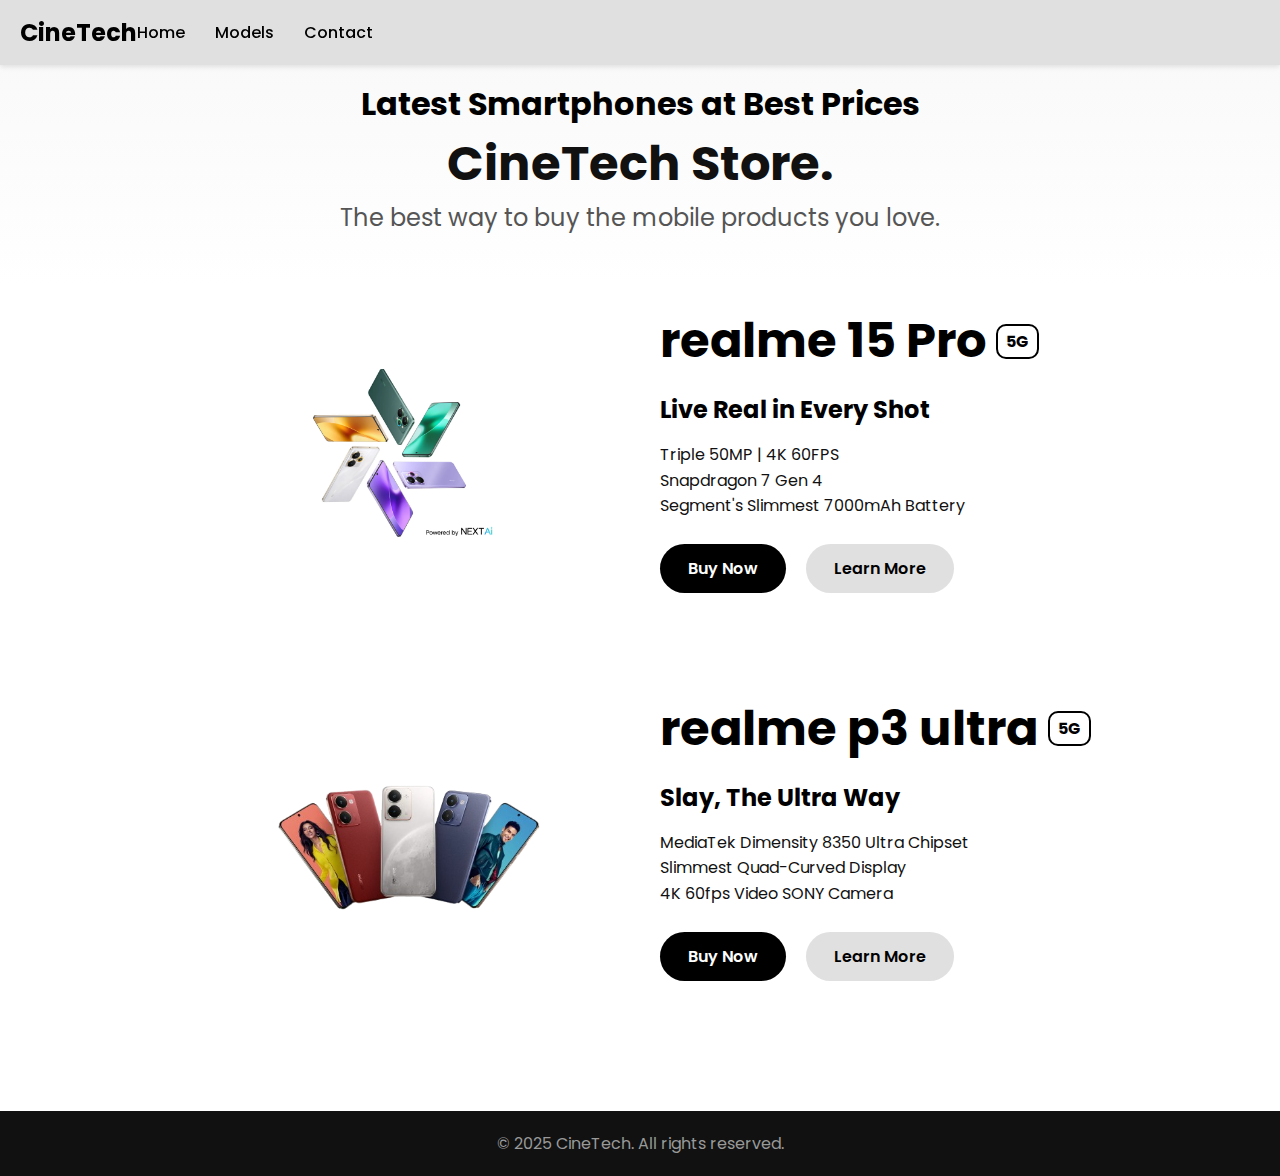
<file: index.html>
<!DOCTYPE html>
<html lang="en">
<head>
  <meta charset="UTF-8" />
  <meta name="viewport" content="width=device-width, initial-scale=1.0" />
  <title>Home Page</title>
  <link rel="stylesheet" href="style.css" />
  <link href="https://fonts.googleapis.com/css2?family=Poppins:wght@400;600&display=swap" rel="stylesheet" />
  <link rel="stylesheet" href="https://cdnjs.cloudflare.com/ajax/libs/font-awesome/6.5.0/css/all.min.css" />
</head>
<body>
  <header id="navbar">
    <nav class="navbar">
      <div class="container nav-wrapper">
        <div class="logo">CineTech</div>
        <ul class="nav-links">
          <li><a href="index.html">Home</a></li>
          <li><a href="models.html">Models</a></li>
          <li><a href="contact.html">Contact</a></li>
        </ul>
        <div class="nav-icons">
          <a href="#"><i class="fas fa-search"></i></a>
          <a href="#"><i class="fas fa-shopping-cart"></i></a>
          <a href="#"><i class="fas fa-user"></i></a>
        </div>
      </div>
    </nav>
  </header>

  <section class="hero">
    <div class="hero-heading">
      <h1>Latest Smartphones at Best Prices</h1>
      <h2>CineTech Store.</h2>
      <p>The best way to buy the mobile products you love.</p>
    </div>


    <div class="container hero-content">
      <div class="hero-image">
        <img src="mh1.png" alt="PhoneX Pro" />
      </div>
      <div class="hero-text">
        <h1>realme 15 Pro <sup>5G</sup></h1>
        <h3>Live Real in Every Shot</h3>
        <p>Triple 50MP | 4K 60FPS<br>Snapdragon 7 Gen 4<br>Segment's Slimmest 7000mAh Battery</p>
        <div class="cta-buttons">
          <a href="#" class="btn buy-btn">Buy Now</a>
          <a href="#" class="btn learn-btn">Learn More</a>
        </div>
      </div>
    </div>

    <div class="container hero-content">
      <div class="hero-image">
        <img src="mh2.png" alt="PhoneX Pro" />
      </div>
      <div class="hero-text">
        <h1>realme p3 ultra <sup>5G</sup></h1>
        <h3>Slay, The Ultra Way</h3>
        <p>MediaTek Dimensity 8350 Ultra Chipset<br>Slimmest Quad-Curved Display<br>4K 60fps Video SONY Camera</p>
        <div class="cta-buttons">
          <a href="#" class="btn buy-btn">Buy Now</a>
          <a href="#" class="btn learn-btn">Learn More</a>
        </div>
      </div>
    </div>
  </section>

  <footer>
    <div class="container footer-container">
      <p>&copy; 2025 CineTech. All rights reserved.</p>
    </div>
  </footer>
  <script src="script.js"></script>
</body>
</html>
</file>
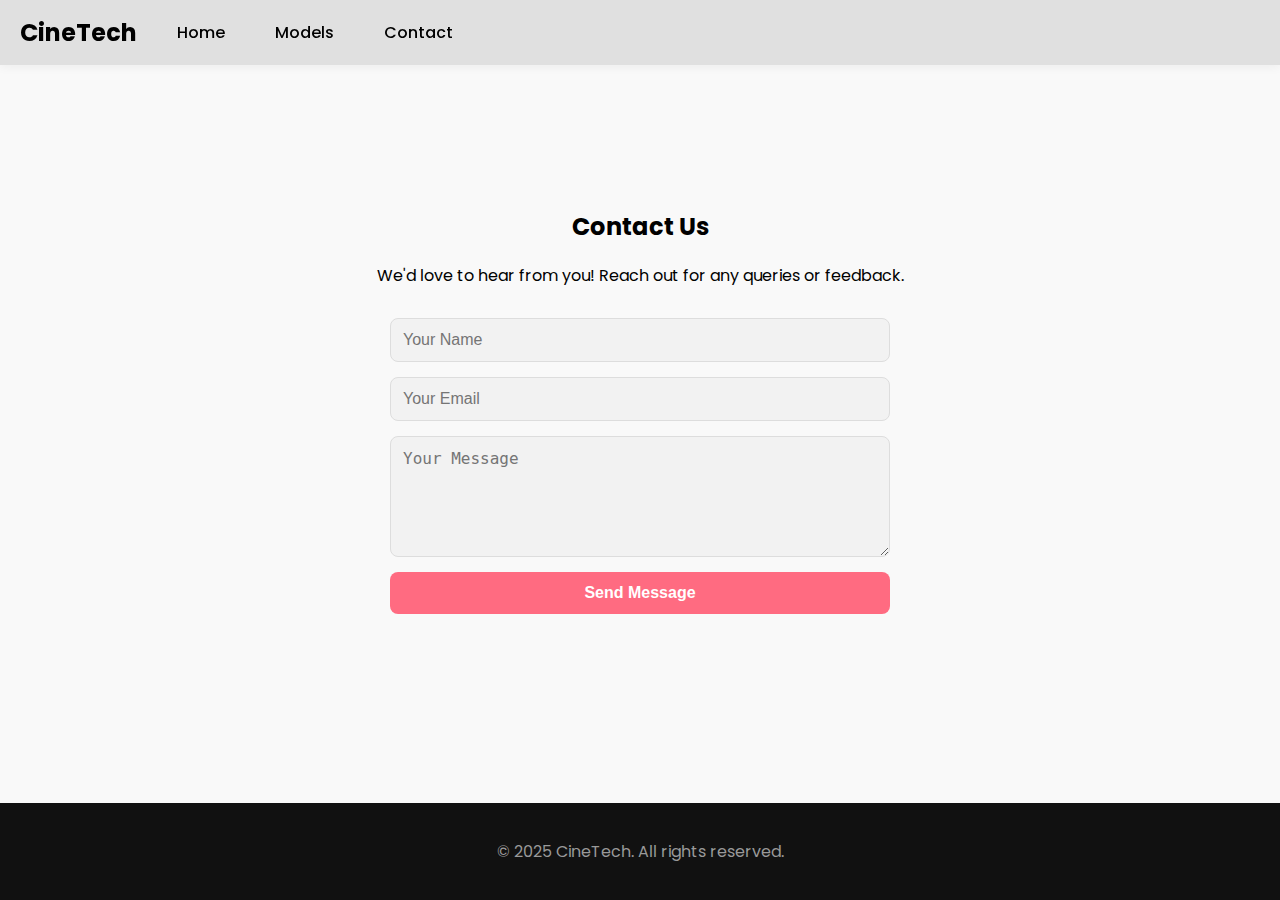
<file: contact.html>
<!DOCTYPE html>
<html lang="en">
<head>
    <meta charset="UTF-8">
    <meta name="viewport" content="width=device-width, initial-scale=1.0">
    <title>Contact</title>
    <link rel="stylesheet" href="contact.css" />
    <link href="https://fonts.googleapis.com/css2?family=Poppins:wght@400;600&display=swap" rel="stylesheet"/>
    <link rel="stylesheet" href="https://cdnjs.cloudflare.com/ajax/libs/font-awesome/6.5.0/css/all.min.css" />

</head>
<body>
    
    <header id="navbar">
        <nav class="navbar">
            <div class="container nav-wrapper">
                <div class="logo">CineTech</div>
                    <ul class="nav-links">
                        <li><a href="index.html">Home</a></li>
                        <li><a href="models.html">Models</a></li>
                        <li><a href="contact.html">Contact</a></li>
                    </ul>
                    <div class="nav-icons">
                        <a href="#"><i class="fas fa-search"></i></a>
                        <a href="#"><i class="fas fa-shopping-cart"></i></a>
                        <a href="#"><i class="fas fa-user"></i></a>
                    </div>
            </div>
        </nav>
    </header>


    <section class="hero">
        <div class="container">
            <h2>Contact Us</h2>
            <p>We'd love to hear from you! Reach out for any queries or feedback.</p>
            <form class="contact-form">
                <input type="text" placeholder="Your Name" required />
                <input type="email" placeholder="Your Email" required />
                <textarea rows="5" placeholder="Your Message" required></textarea>
                <button type="submit" class="btn">Send Message</button>
            </form>
        </div>
    </section>

    <footer>
        <div class="container footer-container">
            <p>&copy; 2025 CineTech. All rights reserved.</p>
        </div>
    </footer>

    <script src="script.js"></script>
</body>
</html>
</file>
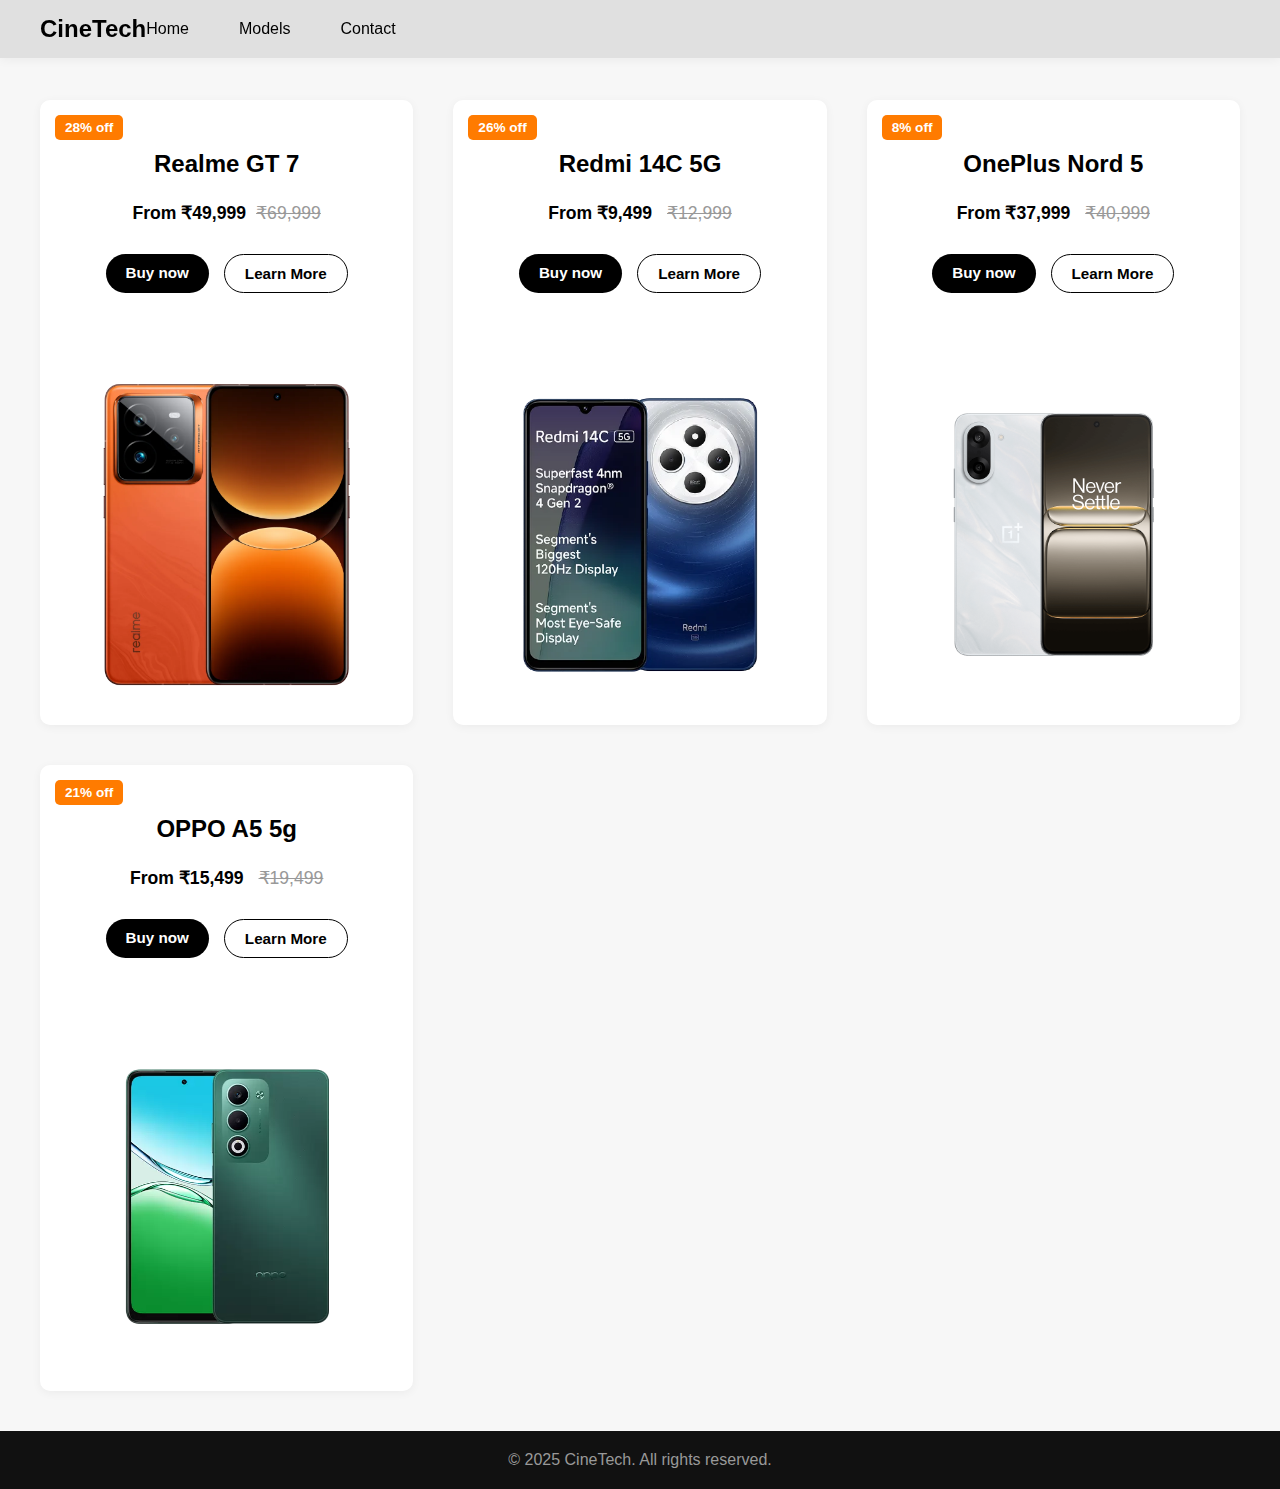
<file: models.html>
<!DOCTYPE html>
<html lang="en">
<head>
  <meta charset="UTF-8" />
  <meta name="viewport" content="width=device-width, initial-scale=1.0"/>
  <title>Models</title>
  <link rel="stylesheet" href="models.css" />
  <link rel="stylesheet" href="https://cdnjs.cloudflare.com/ajax/libs/font-awesome/6.5.0/css/all.min.css"/>
</head>
<body>

  <header id="navbar">
    <nav class="navbar">
      <div class="logo">CineTech</div>
      <ul class="nav-links">
        <li><a href="index.html">Home</a></li>
        <li><a href="models.html">Models</a></li>
        <li><a href="contact.html">Contact</a></li>
      </ul>
      <div class="nav-icons">
        <a href="#"><i class="fas fa-search"></i></a>
        <a href="#"><i class="fas fa-shopping-cart"></i></a>
        <a href="#"><i class="fas fa-user"></i></a>
      </div>
    </nav>
  </header>

  <section class="models">
    <!-- Product 1 -->
    <div class="model-card">
      <span class="discount">28% off</span>
      <h2>Realme GT 7</h2>
      <p class="price">From ₹49,999<span class="old-price">₹69,999</span></p>
      <div class="cta">
        <a href="#" class="btn black">Buy now</a>
        <a href="#" class="btn outline">Learn More</a>
      </div>
      <img src="mm1.png" alt="Redmi A5">
    </div>

    <!-- Product 2 -->
    <div class="model-card">
      <span class="discount">26% off</span>
      <h2>Redmi 14C 5G</h2>
      <p class="price">From ₹9,499 <span class="old-price">₹12,999</span></p>
      <div class="cta">
        <a href="#" class="btn black">Buy now</a>
        <a href="#" class="btn outline">Learn More</a>
      </div>
      <img src="mm2.png" alt="Redmi 14C 5G">
    </div>

    <!-- Product 3 -->
    <div class="model-card">
      <span class="discount">8% off</span>
      <h2>OnePlus Nord 5</h2>
      <p class="price">From ₹37,999 <span class="old-price">₹40,999</span></p>
      <div class="cta">
        <a href="#" class="btn black">Buy now</a>
        <a href="#" class="btn outline">Learn More</a>
      </div>
      <img src="mm3.png" alt="Redmi A4 5G">
    </div>

    <!-- Product 4 -->
    <div class="model-card">
      <span class="discount">21% off</span>
      <h2>OPPO A5 5g</h2>
      
      <p class="price">From ₹15,499 <span class="old-price">₹19,499</span></p>
      <div class="cta">
        <a href="#" class="btn black">Buy now</a>
        <a href="#" class="btn outline">Learn More</a>
      </div>
      <img src="mm4.png" alt="Redmi 13 5G">
    </div>
  </section>

  <footer>
    <div class="footer-container">
      <p>&copy; 2025 CineTech. All rights reserved.</p>
    </div>
  </footer>

</body>
</html>
</file>
<file: style.css>
* {
  margin: 0;
  padding: 0;
  box-sizing: border-box;
}

html, body {
  font-family: 'Poppins', sans-serif;
  background-color: #f7f7f7;
  scroll-behavior: smooth;
  padding-top: 0px;
}

.container {
  max-width: 1800px;
  margin: 0 auto;
  padding: 0 20px;
}

.navbar {
  position: fixed;
  top: 0;
  width: 100%;
  background-color: #e0e0e0;
  box-shadow: 0 2px 5px rgba(0,0,0,0.1);
  z-index: 1000;
}

.nav-wrapper {
  display: flex;
  justify-content: space-between;
  align-items: center;
  padding: 15px 20px;
}

.logo {
  font-size: 1.5rem;
  font-weight: bold;
  color: #000;
}

.logo:hover {
  color: #336;
  cursor: pointer;
}


.nav-links {
  list-style: none;
  display: flex;
  gap: 30px;       
  margin:0 1070px 0 0;
  padding: 0;
  justify-content: flex-start;
}


.nav-links li a {
  text-decoration: none;
  color: #000;
  font-weight: 500;
  transition: color 0.3s ease;
}

.nav-links li a:hover {
  color: #ff7b00;
}


.nav-icons {
  display: flex;
  align-items: center;
  gap: 30px;
}

.nav-icons a {
  color: #000;
  font-size: 20px;
  text-decoration: none;
  transition: color 0.2s ease;
}

.nav-icons a:hover {
  color: #ff7b00;
}

.hero-heading {
  text-align: center;
  padding: 30px 10px 50px;
  background: linear-gradient(to bottom, #f9f9f9, #ffffff);
}

.hero-heading h2 {
  font-size: 3rem;
  font-weight: 700;
  color: #111;
}

.hero-heading p {
  font-size: 1.5rem;
  color: #555;
}


.hero {
  background-color: #fff;
  padding: 50px 0;
}

.hero-content {
  display: flex;
  align-items: center;
  justify-content: space-between;
  flex-wrap: wrap;
  gap: 40px;
  margin-bottom: 60px;
}

.hero-image {
  flex: 1;
  text-align: center;
}

.hero-image img {
  max-width: 100%;
  height: auto;
}

.hero-text {
  flex: 1;
  padding: 20px;
}

.hero-text h1 {
  font-size: 3rem;
  font-weight: 700;
  display: flex;
  align-items: center;
  gap: 10px;
}

.hero-text h1 sup {
  font-size: 1rem;
  border: 2px solid #000;
  padding: 3px 8px;
  border-radius: 10px;
}

.hero-text h3 {
  font-size: 1.5rem;
  color: #000;
  margin: 15px 0;
}

.hero-text p {
  font-size: 1rem;
  color: #111;
  line-height: 1.6;
  margin-bottom: 25px;
}


.cta-buttons {
  display: flex;
  gap: 20px;
  flex-wrap: wrap;
}

.cta-buttons .btn {
  padding: 12px 28px;
  font-weight: 600;
  border-radius: 25px;
  text-decoration: none;
  transition: background 0.3s ease;
}

.buy-btn {
  background-color: #000;
  color: #fff;
}

.buy-btn:hover {
  background-color: #e0e0e0;
}

.learn-btn {
  background-color: #e0e0e0;
  color: #000;
}

.learn-btn:hover {
  background-color: #ccc;
}


footer {
  background-color: #111;
  color: #999;
  text-align: center;
  padding: 20px 0;
  margin-top: auto;
}

@media (max-width: 1024px) {
  .nav-links {
    gap: 20px;
  }
  .hero-heading h2 {
    font-size: 2.5rem;
  }
  .hero-text h1 {
    font-size: 2.5rem;
  }
  .hero-text h3 {
    font-size: 1.3rem;
  }
}

/* Mobile Landscape & Small Tablets (max 768px) */
@media (max-width: 768px) {
  .nav-wrapper {
    flex-direction: column;
    gap: 15px;
    display: flex;
    justify-content: space-between; /* logo left, icons right */
    align-items: center;
    width: 100%;
  }
  .nav-links {
    flex-wrap: wrap;
    justify-content: center;
    gap: 15px;
  }
  .hero-content {
    flex-direction: column;
    text-align: center;
  }
  .hero-text {
    padding: 10px;
  }
  .hero-text h1 {
    font-size: 2rem;
  }
  .hero-text h3 {
    font-size: 1.2rem;
  }
  .cta-buttons {
    justify-content: center;
  }
}

/* Small Mobile (max 480px)  */
@media (max-width: 480px) {
  .logo {
    font-size: 1.2rem;
  }
  .hero-heading h2 {
    font-size: 2rem;
  }
  .hero-heading p {
    font-size: 1rem;
  }
  .hero-text h1 {
    font-size: 1.8rem;
  }
  .hero-text h3 {
    font-size: 1rem;
  }
  .hero-text p {
    font-size: 0.9rem;
  }
  .cta-buttons .btn {
    padding: 10px 20px;
    font-size: 0.9rem;
  }
}
</file>
<file: contact.css>
html, body {
  margin: 0;
  padding: 0;
  height: 100%;
  font-family: 'Poppins', sans-serif;
  display: flex;
  flex-direction: column;
}

.navbar {
  position: fixed;
  top: 0;
  left: 0;
  width: 100%;
  background: #e0e0e0;
  box-shadow: 0 2px 10px rgba(0,0,0,0.05);
  z-index: 1000;
}

.nav-wrapper {
  max-width: 1800px;
  margin: 0 auto;
  display: flex;
  justify-content: space-between;
  align-items: center;
  padding: 15px 20px;
}


.logo {
  font-size: 1.5rem;
  font-weight: bold;
  color: #000;
  cursor: pointer;
}

.logo:hover {
  color: #336;
}


.nav-links {
  list-style: none;
  display: flex;
  gap: 50px;
  margin:0 1070px 0 0;
}

.nav-links li a {
  text-decoration: none;
  color: #000;
  font-weight: 500;
  transition: color 0.3s ease;
}

.nav-links li a:hover {
  color: #ff7b00;
}


.nav-icons {
  display: flex;
  align-items: center;
  gap: 50px;
}

.nav-icons a {
  color: #000;
  font-size: 20px;
  text-decoration: none;
  transition: color 0.2s ease;
}

.nav-icons a:hover {
  color: #ff7b00;
}

.hero {
  flex: 1;
  display: flex;
  align-items: center;
  justify-content: center;
  padding: 40px 20px;
  background-color: #f9f9f9;
}

.container {
  text-align: center;
}


.contact-form {
  display: flex;
  flex-direction: column;
  gap: 15px;
  max-width: 500px;
  margin: 30px auto 0;
}

.contact-form input,
.contact-form textarea {
  padding: 12px;
  background-color: #f2f2f2;
  border: 1px solid #ddd;
  border-radius: 8px;
  font-size: 1rem;
  outline: none;
  transition: border 0.3s;
}

.contact-form input:focus,
.contact-form textarea:focus {
  border-color: #ff7b00;
}

.contact-form button {
  background-color: #ff6b81;
  color: #fff;
  padding: 12px;
  border: none;
  border-radius: 8px;
  font-weight: 600;
  font-size: 1rem;
  cursor: pointer;
  transition: background-color 0.3s;
}

.contact-form button:hover {
  background-color: #e85a6a;
}

footer {
  background-color: #111111;
  color: #999999;
  text-align: center;
  padding: 20px 0;
  margin-top: auto;
}
</file>
<file: models.css>
* {
  margin: 0;
  padding: 0;
  box-sizing: border-box;
}

html, body {
  height: 100%;
  display: flex;
  flex-direction: column;
  font-family: 'Segoe UI', sans-serif;
  background-color: #f7f7f7;
}


.navbar {
  position: fixed;
  top: 0;
  left: 0;
  width: 100%;
  background: #e0e0e0;
  display: flex;
  justify-content: space-between;
  align-items: center;
  padding: 15px 40px;
  box-shadow: 0 2px 10px rgba(0,0,0,0.05);
  z-index: 1000;
}

.logo {
  font-size: 1.5rem;
  font-weight: bold;
}

.logo:hover{
  color: #336;
  cursor: pointer;
}


.nav-links {
  list-style: none;
  display: flex;
  gap: 50px;
  margin:0 1070px 0 0;
}

.nav-links li a {
  text-decoration: none;
  color: #000;
  font-weight: 500;
}

.nav-links li a:hover {
  color: #ff7b00;
}

.nav-icons {
  display: flex;
  align-items: center;
  gap: 50px;
}

.nav-icons a {
  color: #000;
  font-size: 20px;
  text-decoration: none;
  transition: color 0.2s ease;
}

.nav-icons a:hover {
  color: #ff7b00;
}

.models {
  padding-top: 100px;
  flex: 1;
  display: grid;
  grid-template-columns: repeat(auto-fit, minmax(280px, 1fr));
  gap: 40px;
  padding: 100px 40px 40px;
  width: 100%;
  box-sizing: border-box;
}

.model-card {
  background: white;
  padding: 25px;
  border-radius: 10px;
  box-shadow: 0 2px 10px rgba(0,0,0,0.05);
  text-align: center;
  position: relative;
}

.model-card h2 {
  margin: 25px 0 25px;
}

.discount {
  position: absolute;
  top: 15px;
  left: 15px;
  background: #ff7b00;
  color: white;
  font-size: 0.85rem;
  font-weight: 600;
  padding: 5px 10px;
  border-radius: 5px;
}

.price {
  font-size: 1.1rem;
  font-weight: 600;
  margin: 20px 0 30px;
}

.old-price {
  text-decoration: line-through;
  color: #999;
  margin-left: 10px;
  font-weight: normal;
}

.cta {
  display: flex;
  justify-content: center;
  gap: 15px;
  margin-bottom: 20px;
}

.btn {
  text-decoration: none;
  padding: 10px 20px;
  border-radius: 25px;
  font-weight: 600;
  font-size: 0.95rem;
  transition: all 0.3s ease;
}

.btn.black {
  background: #000;
  color: #fff;
}

.btn.black:hover {
  background: #e0e0e0;
  color: #000;
}

.btn.outline {
  border: 1.5px solid #000;
  color: #000;
}

.btn.outline:hover {
  background: #ccc;
  color: #000;
}

.model-card img {
  max-width: 100%;
  height: auto;
  margin-top: 60px;
}

footer {
  background-color: #111111;
  color: #999999;
  text-align: center;
  padding: 20px 0;
  margin-top: auto;
}
</file>
